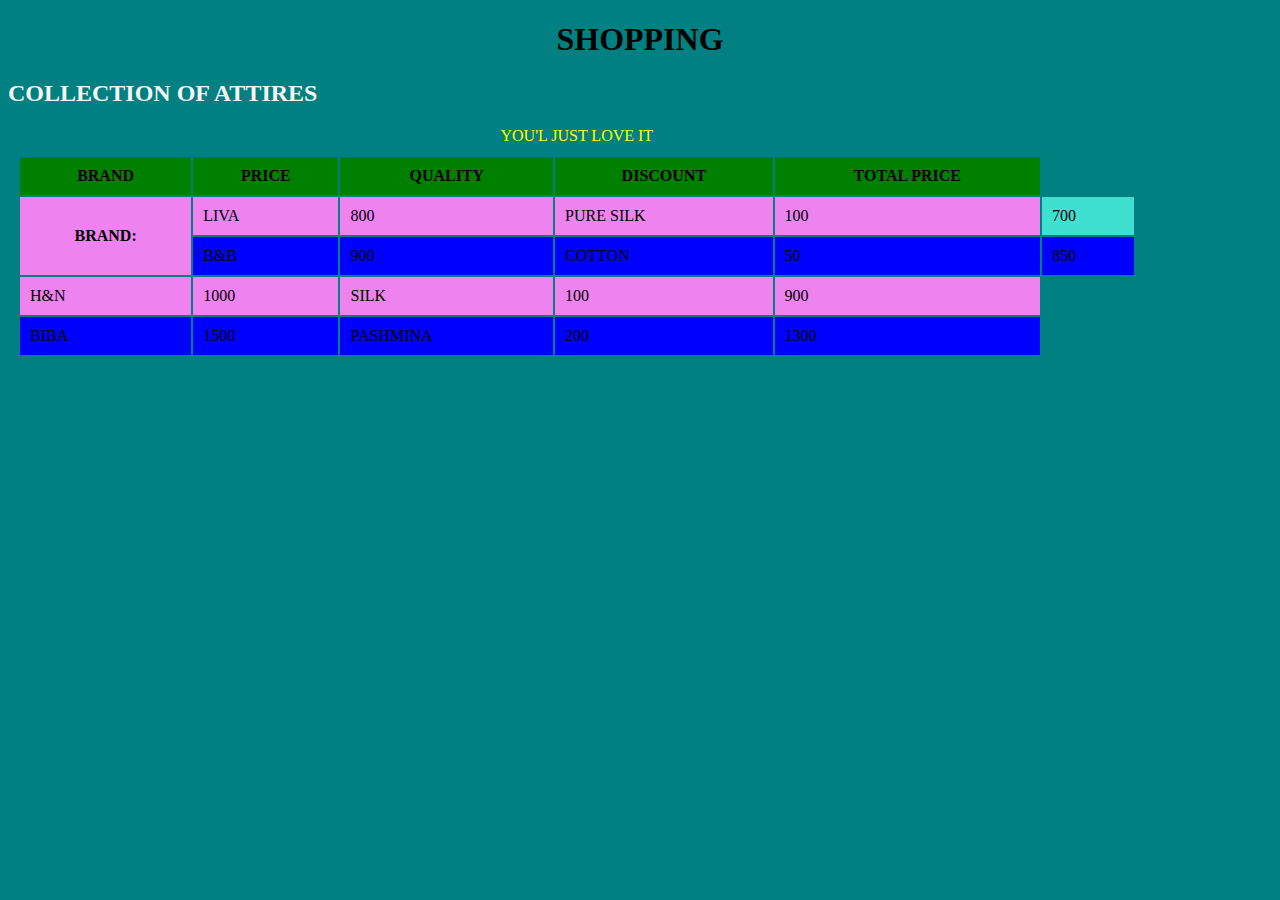
<file: appslucent-1/index.html>
<!DOCTYPE html>
<html>
<head>
<style>
table,th,td {
    border:2px snow;
    padding:10px;
} 
caption{color:yellow;}
</style>
</head>
<body>
<center>
<h1>SHOPPING </h1>  
</center>
<p>
<h2>COLLECTION OF ATTIRES</h2>   
</p>

<table style="width:90%">
    <caption>YOU'L JUST LOVE IT</caption>
    <tr bgcolor="green">
        <th>BRAND</th>
        <th>PRICE</th>
        <th>QUALITY</th>
        <th>DISCOUNT</th>
        <th>TOTAL PRICE</th>
    </tr>
     <tr>
        <th rowspan="2">BRAND:</th>
    <td>LIVA </td>
    <td>800</td>
    <td>PURE SILK</td>
    <td>100</td>
    <td>700</td>
     </tr>
     <tr bgcolor="blue">
        <td>B&B</td>
        <td>900</td>
        <td>COTTON</td>
        <td>50</td>
        <td>850</td>
     </tr>

     <tr>
        <td>H&N</td>
        <td>1000</td>
        <td>SILK</td>
        <td>100</td>
        <td>900</td>
     </tr>

     <tr bgcolor="blue">
            <td>BIBA</td>
            <td>1500</td>
            <td>PASHMINA</td>
            <td>200</td>
            <td>1300</td>
     </tr>
     <colgroup>
        <col span="5" style="background-color: violet">
        <col style="background-color: turquoise">
    </colgroup>

</table>
<style>
    body {background-color: teal;}
    h2   {color:whitesmoke;}
</style>
</body>
</html>
</file>
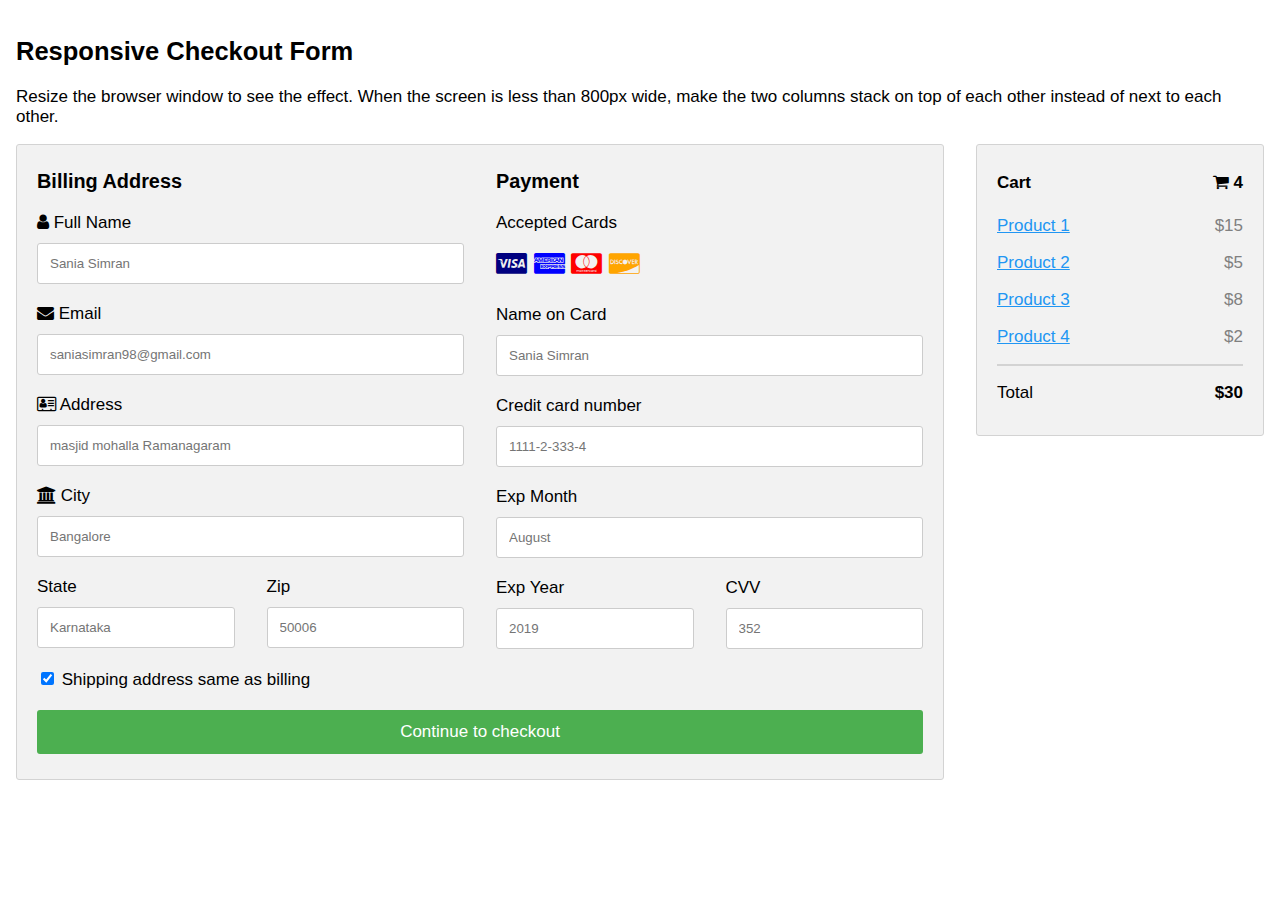
<file: checkoutform/index1.html>
<!DOCTYPE html>
<html>
<head>
<meta name="viewport" content="width=device-width, initial-scale=1">
<link rel="stylesheet" href="https://cdnjs.cloudflare.com/ajax/libs/font-awesome/4.7.0/css/font-awesome.min.css">
<style>
body {
  font-family: Arial;
  font-size: 17px;
  padding: 8px;
}

* {
  box-sizing: border-box;
}

.row {
  display: -ms-flexbox; /* IE10 */
  display: flex;
  -ms-flex-wrap: wrap; /* IE10 */
  flex-wrap: wrap;
  margin: 0 -16px;
}

.col-25 {
  -ms-flex: 25%; /* IE10 */
  flex: 25%;
}

.col-50 {
  -ms-flex: 50%; /* IE10 */
  flex: 50%;
}

.col-75 {
  -ms-flex: 75%; /* IE10 */
  flex: 75%;
}

.col-25,
.col-50,
.col-75 {
  padding: 0 16px;
}

.container {
  background-color: #f2f2f2;
  padding: 5px 20px 15px 20px;
  border: 1px solid lightgrey;
  border-radius: 3px;
}

input[type=text] {
  width: 100%;
  margin-bottom: 20px;
  padding: 12px;
  border: 1px solid #ccc;
  border-radius: 3px;
}

label {
  margin-bottom: 10px;
  display: block;
}

.icon-container {
  margin-bottom: 20px;
  padding: 7px 0;
  font-size: 24px;
}

.btn {
  background-color: #4CAF50;
  color: white;
  padding: 12px;
  margin: 10px 0;
  border: none;
  width: 100%;
  border-radius: 3px;
  cursor: pointer;
  font-size: 17px;
}

.btn:hover {
  background-color: #45a049;
}

a {
  color: #2196F3;
}

hr {
  border: 1px solid lightgrey;
}

span.price {
  float: right;
  color: grey;
}

/* Responsive layout - when the screen is less than 800px wide, make the two columns stack on top of each other instead of next to each other (also change the direction - make the "cart" column go on top) */
@media (max-width: 800px) {
  .row {
    flex-direction: column-reverse;
  }
  .col-25 {
    margin-bottom: 20px;
  }
}
</style>
</head>
<body>

<h2>Responsive Checkout Form</h2>
<p>Resize the browser window to see the effect. When the screen is less than 800px wide, make the two columns stack on top of each other instead of next to each other.</p>
<div class="row">
  <div class="col-75">
    <div class="container">
      <form action="/action_page.php">
      
        <div class="row">
          <div class="col-50">
            <h3>Billing Address</h3>
            <label for="fname"><i class="fa fa-user"></i> Full Name</label>
            <input type="text" id="fname" name="firstname" placeholder="Sania Simran">
            <label for="email"><i class="fa fa-envelope"></i> Email</label>
            <input type="text" id="email" name="email" placeholder="saniasimran98@gmail.com">
            <label for="adr"><i class="fa fa-address-card-o"></i> Address</label>
            <input type="text" id="adr" name="address" placeholder="masjid mohalla Ramanagaram">
            <label for="city"><i class="fa fa-institution"></i> City</label>
            <input type="text" id="city" name="city" placeholder="Bangalore">

            <div class="row">
              <div class="col-50">
                <label for="state">State</label>
                <input type="text" id="state" name="state" placeholder="Karnataka">
              </div>
              <div class="col-50">
                <label for="zip">Zip</label>
                <input type="text" id="zip" name="zip" placeholder="50006">
              </div>
            </div>
          </div>

          <div class="col-50">
            <h3>Payment</h3>
            <label for="fname">Accepted Cards</label>
            <div class="icon-container">
              <i class="fa fa-cc-visa" style="color:navy;"></i>
              <i class="fa fa-cc-amex" style="color:blue;"></i>
              <i class="fa fa-cc-mastercard" style="color:red;"></i>
              <i class="fa fa-cc-discover" style="color:orange;"></i>
            </div>
            <label for="cname">Name on Card</label>
            <input type="text" id="cname" name="cardname" placeholder="Sania Simran">
            <label for="ccnum">Credit card number</label>
            <input type="text" id="ccnum" name="cardnumber" placeholder="1111-2-333-4">
            <label for="expmonth">Exp Month</label>
            <input type="text" id="expmonth" name="expmonth" placeholder="August">
            <div class="row">
              <div class="col-50">
                <label for="expyear">Exp Year</label>
                <input type="text" id="expyear" name="expyear" placeholder="2019">
              </div>
              <div class="col-50">
                <label for="cvv">CVV</label>
                <input type="text" id="cvv" name="cvv" placeholder="352">
              </div>
            </div>
          </div>
          
        </div>
        <label>
          <input type="checkbox" checked="checked" name="sameadr"> Shipping address same as billing
        </label>
        <input type="submit" value="Continue to checkout" class="btn">
      </form>
    </div>
  </div>
  <div class="col-25">
    <div class="container">
      <h4>Cart <span class="price" style="color:black"><i class="fa fa-shopping-cart"></i> <b>4</b></span></h4>
      <p><a href="#">Product 1</a> <span class="price">$15</span></p>
      <p><a href="#">Product 2</a> <span class="price">$5</span></p>
      <p><a href="#">Product 3</a> <span class="price">$8</span></p>
      <p><a href="#">Product 4</a> <span class="price">$2</span></p>
      <hr>
      <p>Total <span class="price" style="color:black"><b>$30</b></span></p>
    </div>
  </div>
</div>

</body>
</html>
</file>
